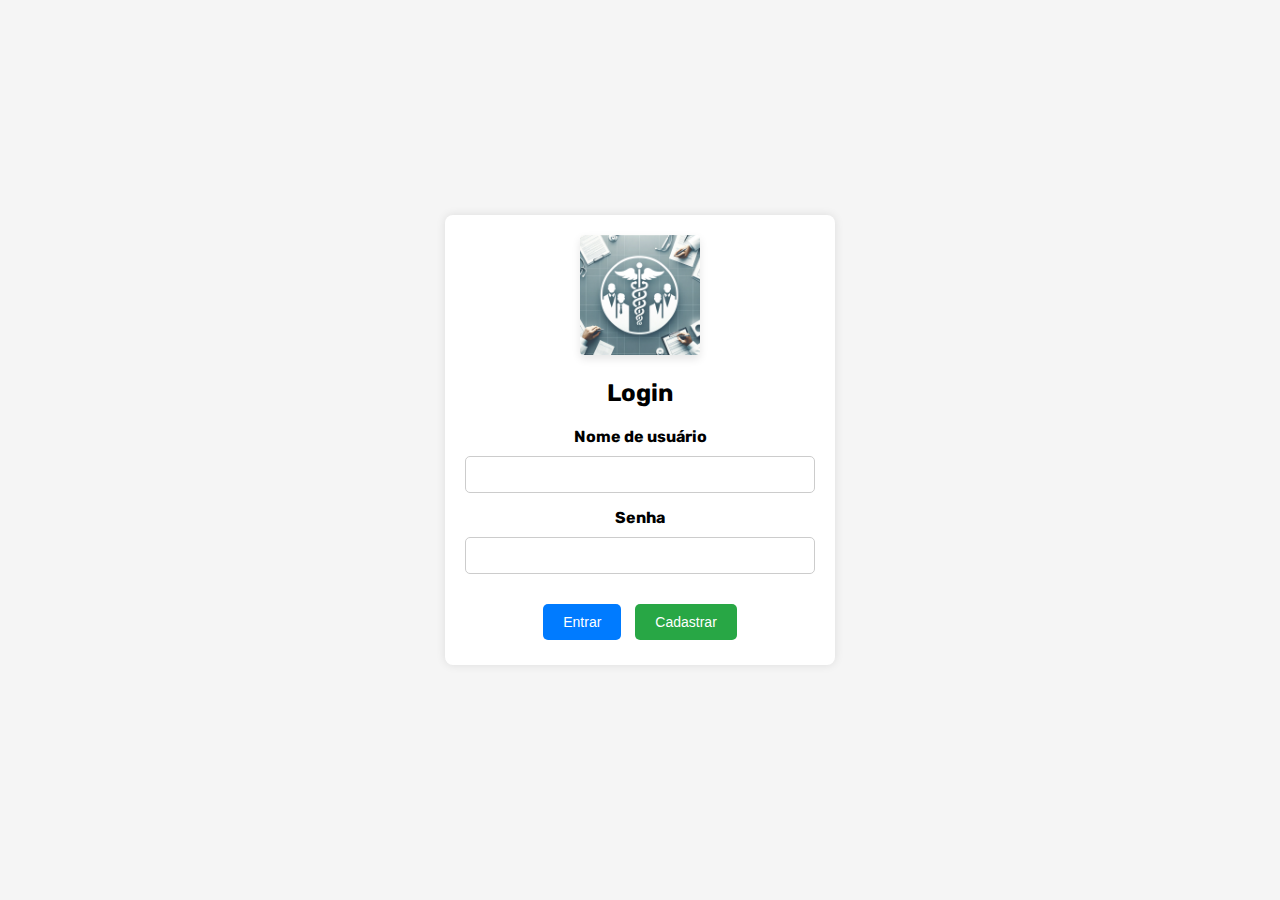
<file: index.html>
<!DOCTYPE html>
<html lang="pt-BR">
  <head>
    <meta charset="UTF-8" />
    <title>Sistema de Escalas</title>
    <link rel="preconnect" href="https://fonts.googleapis.com" />
    <link rel="preconnect" href="https://fonts.gstatic.com" crossorigin />
    <link
      href="https://fonts.googleapis.com/css2?family=Rubik:ital,wght@0,300..900;1,300..900&display=swap"
      rel="stylesheet"
    />
    <link rel="stylesheet" href="index.css" />
    <script src="index.js" defer></script>
  </head>
  <body>
    
    <header>
      <nav>
        <ul>
          <li class="logo"><img src="logoSemFundo.png" alt="Logo" /></li> <!-- Adicione esta linha -->
          <li><a href="index.html" class="active">Início</a></li>
          <li><a href="setores.html">Setores</a></li>
          <li><a href="funcionarios.html">Funcionários</a></li>
          <li><a href="gerar_escala.html">Gerar Escala</a></li>
          <li><a href="perfil.html">Meu Perfil</a></li>
          <li class="logout"><a href="#" id="logoutBtn">Sair</a></li>
        </ul>
      </nav>
    </header>    

    <main>
      <h1>Bem-vindo ao Sistema de Escalas, <span id="nomeUsuario"></span></h1>
      <div class="cards">
        <div class="card" data-card="setores">
          <h2>Setores Cadastrados</h2>
          <p id="setoresCadastrados">0</p>
        </div>
        <div class="card" data-card="funcionarios">
          <h2>Funcionários Cadastrados</h2>
          <p id="funcionariosCadastrados">0</p>
        </div>
        <div class="card" data-card="escalas">
          <h2>Escalas Geradas</h2>
          <p id="escalasGeradas">0</p>
        </div>
      </div>
    </main>
    <footer>
      <p>
        © <span id="anoAtual"></span> Enfermeiro Bruno - Todos os direitos
        reservados.
      </p>
    </footer>
  </body>
</html>
</file>
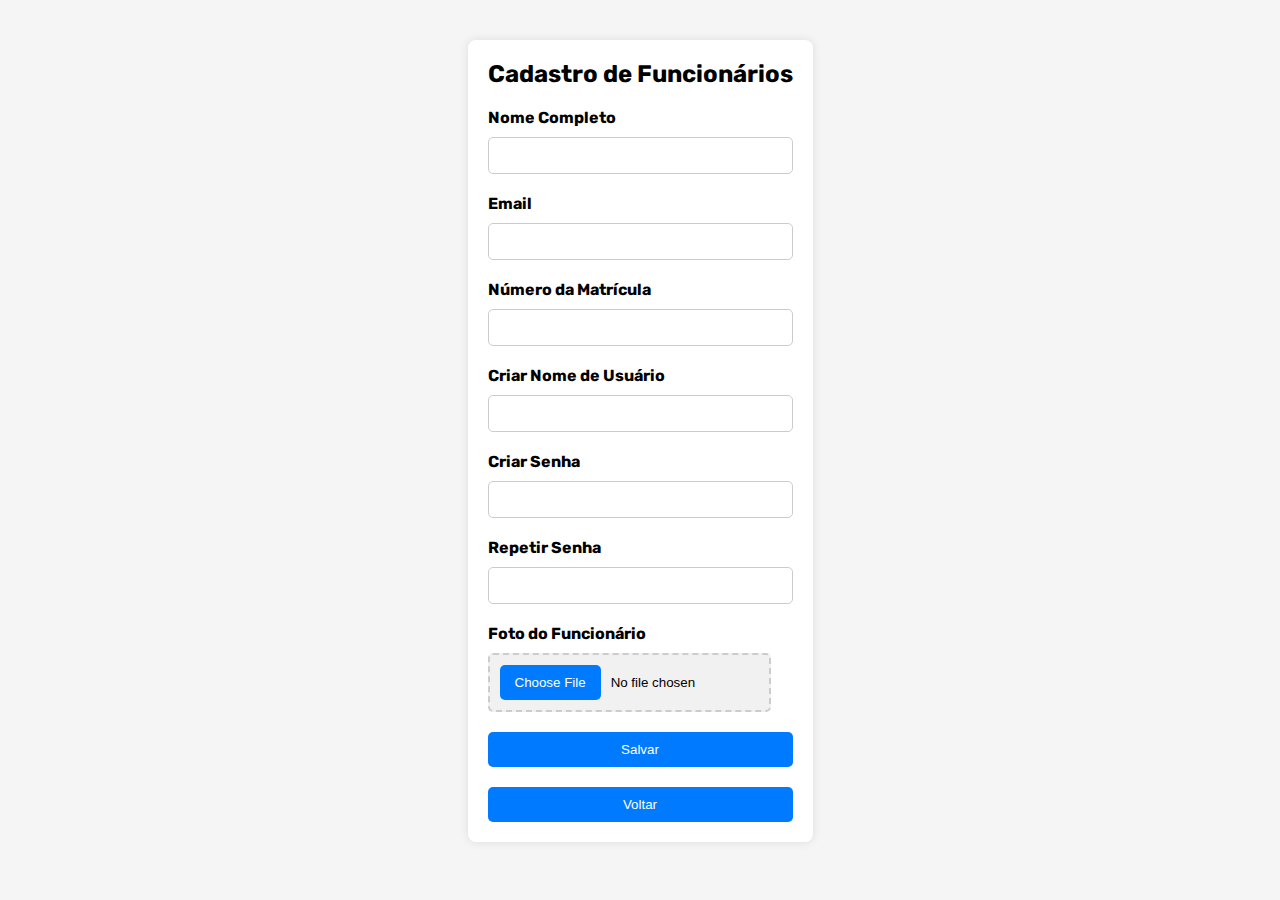
<file: cadastro.html>
<!DOCTYPE html>
<html lang="pt-BR">
  <head>
    <meta charset="UTF-8" />
    <title>Cadastro de Funcionários</title>
    <link rel="preconnect" href="https://fonts.googleapis.com" />
    <link rel="preconnect" href="https://fonts.gstatic.com" crossorigin />
    <link
      href="https://fonts.googleapis.com/css2?family=Rubik:ital,wght@0,300..900;1,300..900&display=swap"
      rel="stylesheet"
    />
    <link rel="stylesheet" href="cadastro.css" />
    <!-- Reutilizando o mesmo CSS para manter o padrão -->
  </head>
  <body>
    <main>
      <form id="formCadastro">
        <h2>Cadastro de Funcionários</h2>
        <div class="inputContainer">
          <label for="nomeCompleto">Nome Completo</label>
          <input type="text" id="nomeCompleto" required />
        </div>
        <div class="inputContainer">
          <label for="email">Email</label>
          <input type="email" id="email" required />
        </div>
        <div class="inputContainer">
          <label for="matricula">Número da Matrícula</label>
          <input type="text" id="matricula" required />
        </div>
        <div class="inputContainer">
          <label for="nomeUsuario">Criar Nome de Usuário</label>
          <input type="text" id="nomeUsuario" required />
        </div>
        <div class="inputContainer">
          <label for="senha">Criar Senha</label>
          <input type="password" id="senha" required />
        </div>
        <div class="inputContainer">
          <label for="repetirSenha">Repetir Senha</label>
          <input type="password" id="repetirSenha" required />
        </div>
        <div class="inputContainer">
          <label for="fotoFuncionario">Foto do Funcionário</label>
          <input type="file" id="fotoFuncionario" accept="image/*" />
        </div>
        <div class="actionContainer">
          <button type="submit" id="salvarBtn">Salvar</button>
          <button
            type="button"
            id="voltarBtn"
            onclick="window.location.href='login.html';"
          >
            Voltar
          </button>
        </div>
      </form>
    </main>
    <script src="cadastro.js" defer></script>
  </body>
</html>
</file>
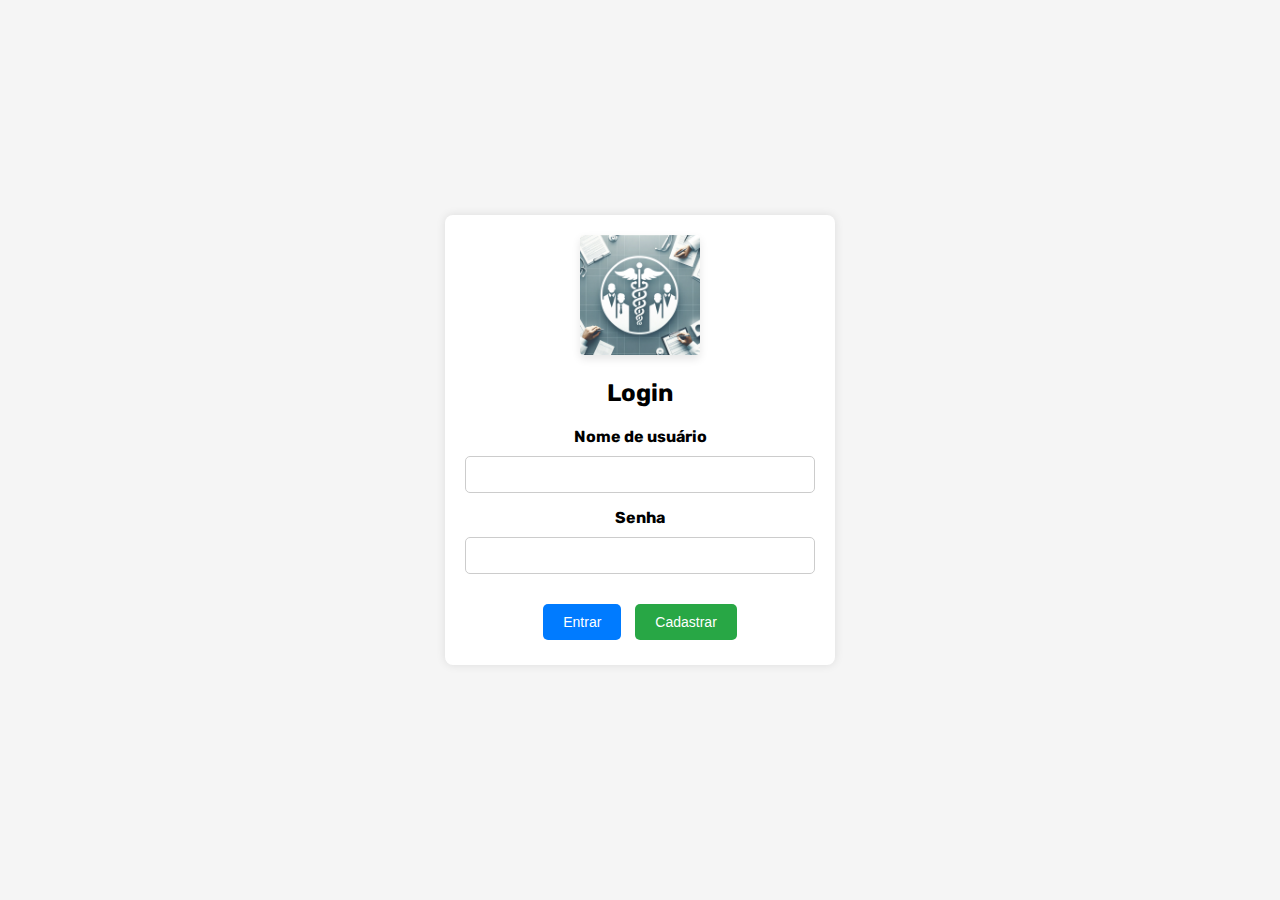
<file: funcionarios.html>
<!DOCTYPE html>
<html lang="pt-BR">
  <head>
    <meta charset="UTF-8" />
    <title>Funcionários</title>
    <link rel="preconnect" href="https://fonts.googleapis.com" />
    <link rel="preconnect" href="https://fonts.gstatic.com" crossorigin />
    <link
      href="https://fonts.googleapis.com/css2?family=Rubik:ital,wght@0,300..900;1,300..900&display=swap"
      rel="stylesheet"
    />
    <link rel="stylesheet" href="funcionarios.css" />
  </head>
  <body>
    <header>
      <nav>
        <ul>
          <li class="logo"><img src="logoSemFundo.png" alt="Logo" /></li>
          <li><a href="index.html">Início</a></li>
          <li><a href="setores.html">Setores</a></li>
          <li><a href="funcionarios.html" class="active">Funcionários</a></li>
          <li><a href="gerar_escala.html">Gerar Escala</a></li>
          <li><a href="perfil.html">Meu Perfil</a></li>
          <li class="logout"><a href="#" id="logoutBtn">Sair</a></li>
        </ul>
      </nav>
    </header>
    <main>
      <div id="cardsContainer"></div>
      <!-- Janela Modal para Detalhes do Funcionário -->
      <div id="modalFuncionario" class="modal">
        <div class="modal-content">
          <span class="close">&times;</span>
          <div
            id="modalFoto"
            class="funcionario-foto"
            style="margin: auto"
          ></div>
          <form id="formDetalhesFuncionario">
            <div class="inputContainer">
              <label for="modalNomeFuncionario">Nome:</label>
              <input type="text" id="modalNomeFuncionario" readonly />
            </div>
            <div class="inputContainer">
              <label for="modalMatriculaFuncionario">Matrícula:</label>
              <input type="text" id="modalMatriculaFuncionario" readonly />
            </div>
            <div class="inputContainer">
              <label for="modalEntradaFuncionario">Horário de Entrada:</label>
              <input type="time" id="modalEntradaFuncionario" />
            </div>
            <div class="inputContainer">
              <label for="modalSaidaFuncionario">Horário de Saída:</label>
              <input type="time" id="modalSaidaFuncionario" />
            </div>
            <div class="inputContainer">
              <label for="modalAlmocoFuncionario">Horário Almoço:</label>
              <input type="time" id="modalAlmocoFuncionario" />
            </div>
            <div class="inputContainer">
              <label for="modalDuracaoAlmocoFuncionario"
                >Duração do Almoço (min):</label
              >
              <input type="number" id="modalDuracaoAlmocoFuncionario" />
            </div>
            <div class="inputContainer">
              <label for="modalTipoFuncionario">Tipo de Funcionário:</label>
              <select id="modalTipoFuncionario">
                <option value="Funcionário">Funcionário</option>
                <option value="Coordenação">Coordenação</option>
                <option value="Desenvolvedor">Desenvolvedor</option>
              </select>
            </div>
            <button type="button" id="salvarDetalhesBtn">Salvar</button>
            <button type="button" id="excluirFuncionarioBtn">Excluir</button>
          </form>
        </div>
      </div>
    </main>
    <script src="funcionarios.js" defer></script>
  </body>
</html>
</file>
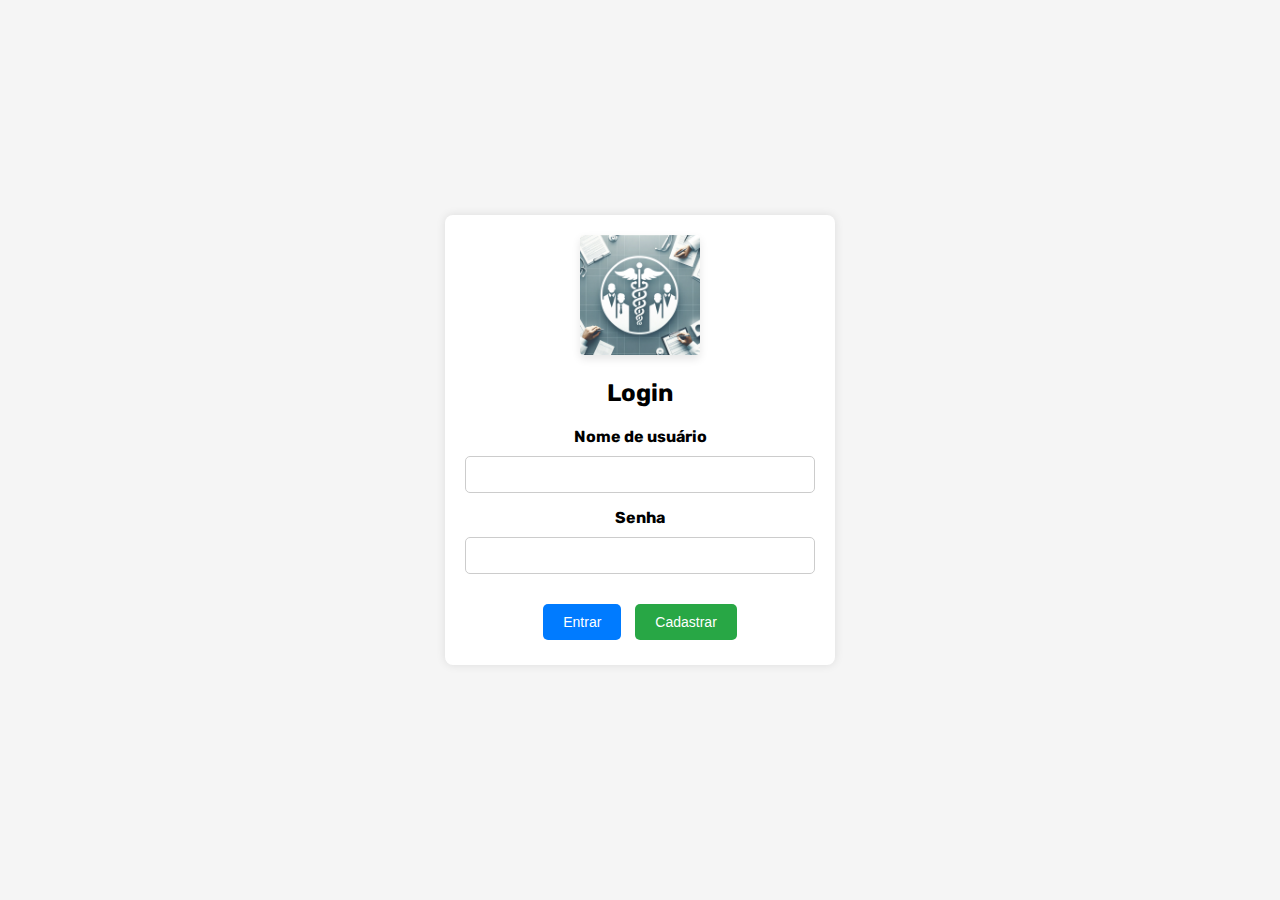
<file: login.html>
<!DOCTYPE html>
<html lang="pt-BR">
  <head>
    <meta charset="UTF-8" />
    <title>Login</title>
    <link rel="preconnect" href="https://fonts.googleapis.com" />
    <link rel="preconnect" href="https://fonts.gstatic.com" crossorigin />
    <link
      href="https://fonts.googleapis.com/css2?family=Rubik:ital,wght@0,300..900;1,300..900&display=swap"
      rel="stylesheet"
    />
    <link rel="stylesheet" href="login.css" />
  </head>
  <body>
    <main id="loginContainer">
      <img src="logoCompleto.png" alt="Logo" id="logoImage" />
      <h2>Login</h2>
      <form id="loginForm">
        <div class="inputContainer">
          <label for="username">Nome de usuário</label>
          <input type="text" id="username" name="username" required />
        </div>
        <div class="inputContainer">
          <label for="password">Senha</label>
          <input type="password" id="password" name="password" required />
        </div>
        <div class="actionContainer">
          <button type="submit" id="loginBtn">Entrar</button>
          <button type="button" id="registerBtn">Cadastrar</button>
        </div>
      </form>
    </main>
    <script src="login.js"></script>
  </body>
</html>
</file>
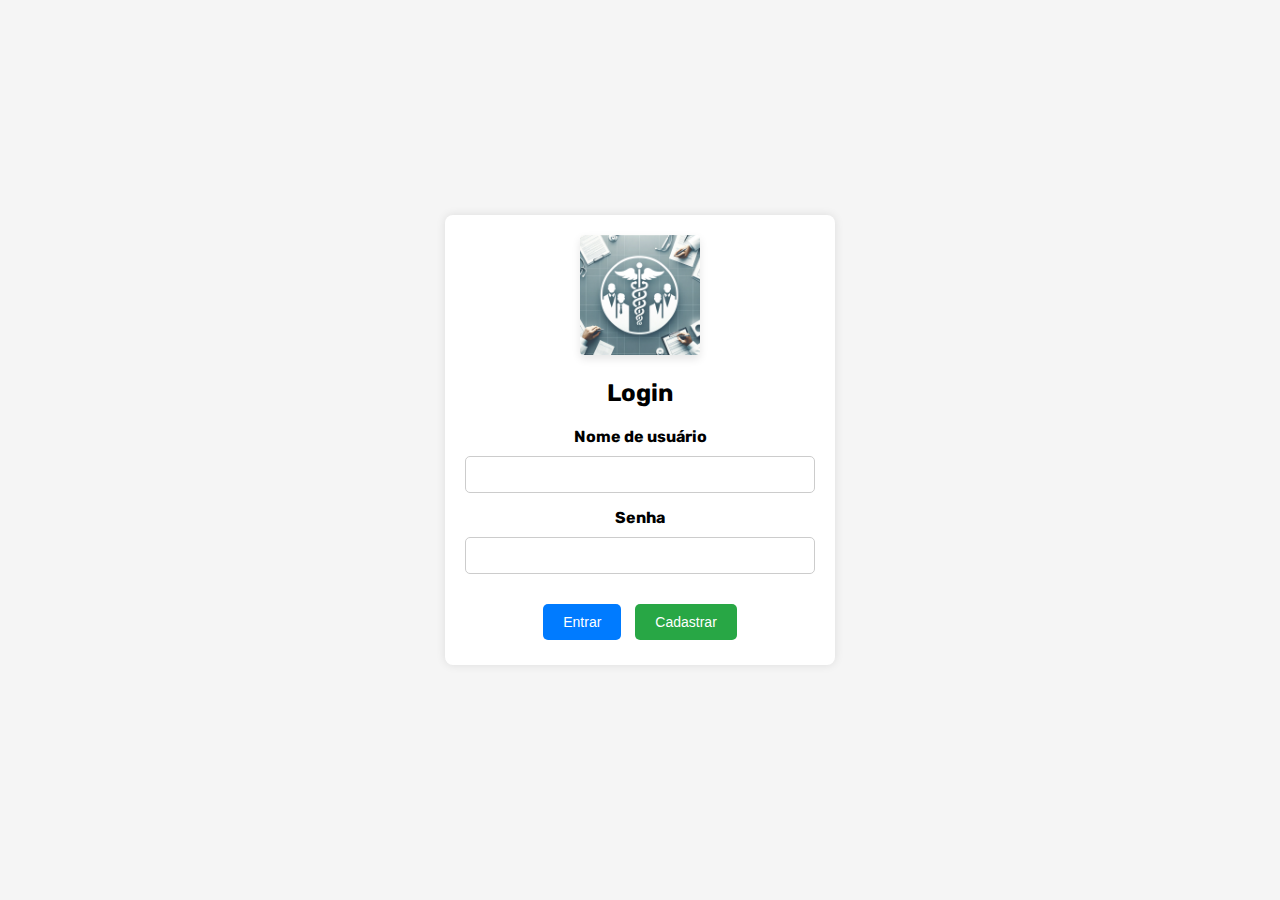
<file: setores.html>
<!DOCTYPE html>
<html lang="pt-BR">
  <head>
    <meta charset="UTF-8" />
    <title>Setores</title>
    <link rel="preconnect" href="https://fonts.googleapis.com" />
    <link rel="preconnect" href="https://fonts.gstatic.com" crossorigin />
    <link
      href="https://fonts.googleapis.com/css2?family=Rubik:ital,wght@0,300..900;1,300..900&display=swap"
      rel="stylesheet"
    />
    <link rel="stylesheet" href="setores.css" />
    <script src="setores.js" defer></script>
  </head>
  <body>
    <header>
      <nav>
        <ul>
          <li class="logo"><img src="logoSemFundo.png" alt="Logo" /></li>
          <li><a href="index.html">Início</a></li>
          <li><a href="setores.html" class="active">Setores</a></li>
          <li><a href="funcionarios.html">Funcionários</a></li>
          <li><a href="gerar_escala.html">Gerar Escala</a></li>
          <li><a href="perfil.html">Meu Perfil</a></li>
          <li class="logout"><a href="#" id="logoutBtn">Sair</a></li>
        </ul>
      </nav>
    </header>
    <main>
      <div id="formSetor">
        <h2>Adicionar Setor</h2>
        <input type="text" id="nomeSetor" placeholder="Nome do Setor" />
        <input type="time" id="inicioFuncionamentoSetor" />
        <input type="time" id="terminoFuncionamentoSetor" />
        <select id="setorPrioritario">
          <option value="sim">Sim</option>
          <option value="nao" selected>Não</option>
        </select>
        <button onclick="adicionarSetor()">Adicionar Setor</button>
      </div>
      <table id="tabelaSetores">
        <thead>
          <tr>
            <th>Nome do Setor</th>
            <th>Horário de Início</th>
            <th>Horário de Término</th>
            <th>Prioritário</th>
            <th>Ações</th>
          </tr>
        </thead>
        <tbody>
          <!-- Linhas a serem preenchidas com JS -->
        </tbody>
      </table>
    </main>
  </body>
</html>
</file>
<file: index.css>
body {
    font-family: "Rubik", sans-serif;
    margin: 0;
    padding: 0;
    background-color: #f5f5f5;
    text-align: center;
}

header {
    background-color: #007bff;
    color: white;
    padding: 20px 0;
}

nav {
    display: flex;
    justify-content: space-between;
    align-items: center;
    padding: 0 20px; /* Adiciona padding nas laterais do nav */
}

nav ul {
    display: flex;
    justify-content: center;
    align-items: center;
    flex-grow: 1; /* Faz a lista ocupar o máximo de espaço possível */
    padding: 0;
    margin: 0;
}

nav ul .logo {
    flex-grow: 0; /* Impede que a logo cresça */
    margin-right: auto; /* Empurra tudo para a direita da logo */
}

nav ul .logo img {
    height: 40px; /* Ajuste conforme necessário para o tamanho da logo */
}

nav ul li {
    list-style: none; /* Remove estilos padrão da lista */
    margin: 0 10px; /* Espaçamento horizontal entre os itens */
}

nav ul li.logout {
    margin-left: auto; /* Isso empurra o botão de logout para a direita */
}

nav ul li a {
    color: white;
    text-decoration: none;
    font-weight: bold;
}


.cards {
    display: flex;
    justify-content: center;
    gap: 30px; /* Espaçamento aumentado */
    margin-top: 20px;
    flex-wrap: wrap; /* Permite que os cards se ajustem conforme a tela */
}

.card {
    background-color: white;
    padding: 20px;
    border-radius: 8px;
    box-shadow: 0 0 10px rgba(0,0,0,0.1);
    width: 250px; /* Largura aumentada */
    cursor: pointer; /* Indica que é clicável */
    transition: transform 0.3s ease, box-shadow 0.3s ease; /* Transição suave */
}

.card:hover {
    transform: translateY(-5px); /* Movimento suave para cima */
    box-shadow: 0 5px 15px rgba(0,0,0,0.2); /* Sombra mais pronunciada */
}


footer {
    background-color: #007bff;
    color: white;
    padding: 10px;
    position: fixed;
    bottom: 0;
    width: 100%;
    text-align: center;
}

footer p {
    margin: 0;
}

#mensagemFuncionario {
    background-color: #f0f8ff; /* Cor de fundo clara */
    border: 1px solid #007bff; /* Borda com a cor principal */
    border-radius: 8px; /* Bordas arredondadas */
    padding: 20px; /* Espaçamento interno */
    margin: 20px auto; /* Centraliza e adiciona margem superior e inferior */
    max-width: 600px; /* Largura máxima */
    box-shadow: 0 4px 8px rgba(0,0,0,0.1); /* Sombra suave */
    text-align: left; /* Texto alinhado à esquerda */
}

#mensagemFuncionario h3 {
    color: #007bff; /* Cor do título */
    margin-top: 0; /* Remove a margem superior do título */
}

#mensagemFuncionario p {
    margin-bottom: 0; /* Remove a margem inferior do parágrafo */
    line-height: 1.6; /* Espaçamento entre linhas */
}


footer {
    background-color: #007bff;
    color: white;
    padding: 10px;
    position: fixed;
    bottom: 0;
    width: 100%;
    text-align: center;
}

footer p {
    margin: 0;
}

#mensagemFuncionario {
    background-color: #f0f8ff; /* Cor de fundo clara */
    border: 1px solid #007bff; /* Borda com a cor principal */
    border-radius: 8px; /* Bordas arredondadas */
    padding: 20px; /* Espaçamento interno */
    margin: 20px auto; /* Centraliza e adiciona margem superior e inferior */
    max-width: 600px; /* Largura máxima */
    box-shadow: 0 4px 8px rgba(0,0,0,0.1); /* Sombra suave */
    text-align: left; /* Texto alinhado à esquerda */
}

#mensagemFuncionario h3 {
    color: #007bff; /* Cor do título */
    margin-top: 0; /* Remove a margem superior do título */
}

#mensagemFuncionario p {
    margin-bottom: 0; /* Remove a margem inferior do parágrafo */
    line-height: 1.6; /* Espaçamento entre linhas */
}
</file>
<file: cadastro.css>
body {
    font-family: "Rubik", sans-serif;
    margin: 0;
    padding: 0;
    background-color: #f5f5f5;
}

header {
    background-color: #007bff;
    color: white;
    padding: 20px 0;
}

nav ul {
    list-style-type: none;
    padding: 0;
    text-align: center;
}

nav ul li {
    display: inline;
    margin: 0 15px;
}

nav ul li a {
    color: white;
    text-decoration: none;
    font-weight: bold;
}

main {
    padding: 20px;
    text-align: center;
}

#formCadastro {
    background-color: white;
    padding: 20px;
    margin: 20px auto;
    border-radius: 8px;
    box-shadow: 0 0 10px rgba(0, 0, 0, 0.1);
    display: inline-block;
    text-align: left;
    max-width: 400px;
}

#formCadastro h2 {
    margin-top: 0;
}

#formCadastro label {
    display: block;
    margin-top: 20px;
    font-weight: bold;
}

#formCadastro input[type="text"],
#formCadastro input[type="email"],
#formCadastro input[type="number"],
#formCadastro input[type="password"],
#formCadastro input[type="file"],
#formCadastro select {
    width: 100%;
    padding: 10px;
    margin-top: 10px;
    border-radius: 5px;
    border: 1px solid #ccc;
    box-sizing: border-box;
}

#formCadastro input[type="file"] {
    background-color: #f1f1f1;
    border: 2px dashed #ccc;
    padding: 10px;
    width: calc(100% - 22px);
    /* Ajusta a largura considerando padding e borda */
    cursor: pointer;
}

#formCadastro input[type="file"]::file-selector-button {
    padding: 10px 15px;
    border-radius: 5px;
    border: none;
    background-color: #007bff;
    color: white;
    margin-right: 10px;
    cursor: pointer;
}

#formCadastro input[type="file"]:hover::file-selector-button {
    background-color: #0056b3;
}

#formCadastro button {
    width: 100%;
    padding: 10px;
    background-color: #007bff;
    color: white;
    border: none;
    border-radius: 5px;
    cursor: pointer;
    margin-top: 20px;
}

#formCadastro button:hover {
    background-color: #0056b3;
}
</file>
<file: funcionarios.css>
body {
    font-family: "Rubik", sans-serif;
    margin: 0;
    padding: 0;
    background-color: #f5f5f5;
}

header {
    background-color: #007bff;
    color: white;
    padding: 20px 0;
}

nav {
    display: flex;
    justify-content: space-between;
    align-items: center;
    padding: 0 20px; /* Adiciona padding nas laterais do nav */
}

nav ul {
    display: flex;
    justify-content: center;
    align-items: center;
    flex-grow: 1; /* Faz a lista ocupar o máximo de espaço possível */
    padding: 0;
    margin: 0;
}

nav ul .logo {
    flex-grow: 0; /* Impede que a logo cresça */
    margin-right: auto; /* Empurra tudo para a direita da logo */
}

nav ul .logo img {
    height: 40px; /* Ajuste conforme necessário para o tamanho da logo */
}

nav ul li {
    list-style: none; /* Remove estilos padrão da lista */
    margin: 0 10px; /* Espaçamento horizontal entre os itens */
}

nav ul li.logout {
    margin-left: auto; /* Isso empurra o botão de logout para a direita */
}

nav ul li a {
    color: white;
    text-decoration: none;
    font-weight: bold;
}


main {
    padding: 20px;
    text-align: left;
}

#cardsContainer {
    display: flex;
    flex-wrap: wrap;
    justify-content: space-around;
    gap: 20px;
}

.funcionario-card {
    width: calc(33.333% - 20px);
    background-color: white;
    border-radius: 8px;
    box-shadow: 0 0 10px rgba(0, 0, 0, 0.1);
    padding: 20px;
    box-sizing: border-box;
    display: flex;
    align-items: center;
    gap: 20px;
    cursor: pointer;
}

.funcionario-foto {
    width: 100px;
    height: 100px;
    background-color: #f1f1f1;
    border-radius: 50%;
    background-size: cover;
    background-position: center;
    box-shadow: 10px 10px 10px rgba(0, 0, 0, 0.1);
}

.funcionario-info {
    flex-grow: 1;
}

.funcionario-info div {
    margin-bottom: 10px;
}

/* Estilo da Janela Modal */
.modal {
    display: none;
    /* Oculta por padrão */
    position: fixed;
    /* Fica fixa na tela */
    z-index: 1;
    /* Fica na frente */
    left: 0;
    top: 0;
    width: 100%;
    /* Largura total */
    height: 100%;
    /* Altura total */
    overflow: auto;
    /* Habilita a rolagem se necessário */
    background-color: rgb(0, 0, 0);
    /* Cor de fundo */
    background-color: rgba(0, 0, 0, 0.4);
    /* Cor de fundo com opacidade */
}

.modal-content {
    background-color: #fefefe;
    padding: 20px;
    margin: 5% auto;
    /* Ajuste para melhor visualização na tela */
    border-radius: 8px;
    box-shadow: 0 0 10px rgba(0, 0, 0, 0.1);
    width: 50%;
    /* Ajuste para um tamanho mais adequado */
    display: flex;
    flex-direction: column;
}

.modal-content button {
    width: calc(100% - 20px);
    /* Ajusta a largura considerando o padding */
    padding: 10px;
    margin-top: 10px;
    background-color: #007bff;
    color: white;
    border: none;
    border-radius: 5px;
    cursor: pointer;
}

.modal-content button:hover {
    background-color: #0056b3;
}

.close {
    color: #aaa;
    float: right;
    font-size: 28px;
    font-weight: bold;
}

.close:hover,
.close:focus {
    color: black;
    text-decoration: none;
    cursor: pointer;
}

.inputContainer {
    margin-bottom: 15px;
}

.inputContainer label {
    font-weight: bold;
}

.inputContainer input[type="text"],
.inputContainer input[type="time"],
.inputContainer input[type="number"],
.inputContainer select {
    width: 100%;
    padding: 10px;
    margin: 5px 0;
    border-radius: 5px;
    border: 1px solid #ccc;
    box-sizing: border-box;
}

.actionContainer {
    display: flex;
    justify-content: space-between;
    gap: 10px;
}

.actionContainer button {
    flex-grow: 1;
}
</file>
<file: login.css>
body {
    font-family: "Rubik", sans-serif;
    margin: 0;
    padding: 0;
    background-color: #f5f5f5;
    display: flex;
    justify-content: center;
    align-items: center;
    height: 100vh;
}

#loginContainer {
    background-color: white;
    padding: 20px;
    margin-bottom: 20px;
    border-radius: 8px;
    box-shadow: 0 0 10px rgba(0, 0, 0, 0.1);
    width: 350px;
    /* Ajustado para uma largura que se adeque bem ao formulário */
    text-align: center;
    /* Alinhamento do texto à esquerda para seguir o padrão */
}

#loginContainer h2 {
    margin-top: 0;
    text-align: center;
    /* Centraliza o título para um visual mais limpo */
}

#logoImage {
    max-width: 120px; /* Ajuste conforme necessário para o tamanho adequado */
    margin-bottom: 20px; /* Espaço entre a imagem e o título "Login" */
    box-shadow: 0 4px 8px rgba(0, 0, 0, 0.1); /* Sombra suave ao redor da imagem */
    border-radius: 4px; /* Opcional: adiciona bordas arredondadas à imagem */
  }
  

.inputContainer {
    margin: 10px 0;
    /* Ajusta a margem para um espaçamento consistente */
}

.inputContainer label {
    display: block;
    margin-bottom: 5px;
    font-weight: bold;
    /* Torna a label negrito */
}

.inputContainer input {
    width: 100%;
    padding: 10px;
    margin: 5px 0;
    /* Ajuste na margem para espaçamento vertical */
    border-radius: 5px;
    border: 1px solid #ccc;
    box-sizing: border-box;
    /* Garante que padding não afete a largura total */
}

.actionContainer {
    margin-top: 20px;
    /* Espaço antes dos botões */
    text-align: center;
    /* Botões centralizados */
}

.actionContainer button {
    padding: 10px 20px;
    margin: 5px;
    border: none;
    border-radius: 5px;
    font-size: 14px;
    cursor: pointer;
    display: inline-block;
    /* Permite que os botões fiquem lado a lado */
}

#loginBtn {
    background-color: #007bff;
    color: white;
}

#loginBtn:hover {
    background-color: #0056b3;
    /* Efeito hover para o botão de login */
}

#registerBtn {
    background-color: #28a745;
    color: white;
}

#registerBtn:hover {
    background-color: #1e7a33;
    /* Efeito hover para o botão de cadastro */
}
</file>
<file: setores.css>
body {
    font-family: "Rubik", sans-serif;
    margin: 0;
    padding: 0;
    background-color: #f5f5f5;
}

header {
    background-color: #007bff;
    color: white;
    padding: 20px 0;
}

nav {
    display: flex;
    justify-content: space-between;
    align-items: center;
    padding: 0 20px; /* Adiciona padding nas laterais do nav */
}

nav ul {
    display: flex;
    justify-content: center;
    align-items: center;
    flex-grow: 1; /* Faz a lista ocupar o máximo de espaço possível */
    padding: 0;
    margin: 0;
}

nav ul .logo {
    flex-grow: 0; /* Impede que a logo cresça */
    margin-right: auto; /* Empurra tudo para a direita da logo */
}

nav ul .logo img {
    height: 40px; /* Ajuste conforme necessário para o tamanho da logo */
}

nav ul li {
    list-style: none; /* Remove estilos padrão da lista */
    margin: 0 10px; /* Espaçamento horizontal entre os itens */
}

nav ul li.logout {
    margin-left: auto; /* Isso empurra o botão de logout para a direita */
}

nav ul li a {
    color: white;
    text-decoration: none;
    font-weight: bold;
}


main {
    padding: 20px;
    text-align: center;
}

#formSetor {
    background-color: white;
    padding: 20px;
    margin-bottom: 20px;
    border-radius: 8px;
    box-shadow: 0 0 10px rgba(0, 0, 0, 0.1);
    display: inline-block;
    text-align: left;
}

#formSetor h2 {
    margin-top: 0;
}

#formSetor input[type="text"],
#formSetor input[type="time"],
#formSetor select {
    width: 100%;
    padding: 10px;
    margin: 10px 0;
    border-radius: 5px;
    border: 1px solid #ccc;
    box-sizing: border-box;
}

#formSetor button {
    width: 100%;
    padding: 10px;
    background-color: #007bff;
    color: white;
    border: none;
    border-radius: 5px;
    cursor: pointer;
}

#formSetor button:hover {
    background-color: #0056b3;
}

table {
    width: 100%;
    border-collapse: collapse;
    margin-top: 20px;
}

table,
th,
td {
    border: 1px solid #ddd;
}

th,
td {
    text-align: left;
    padding: 8px;
}

th {
    background-color: #007bff;
    color: white;
}

tr:nth-child(even) {
    background-color: #f2f2f2;
}

tr:hover {
    background-color: #ddd;
}

button {
    cursor: pointer;
}

.editBtn,
.deleteBtn {
    padding: 5px 10px;
    border: none;
    border-radius: 5px;
    font-size: 14px;
}

.editBtn {
    background-color: #ffc107;
    color: #fff;
}

.deleteBtn {
    background-color: #dc3545;
    color: #fff;
}
</file>
